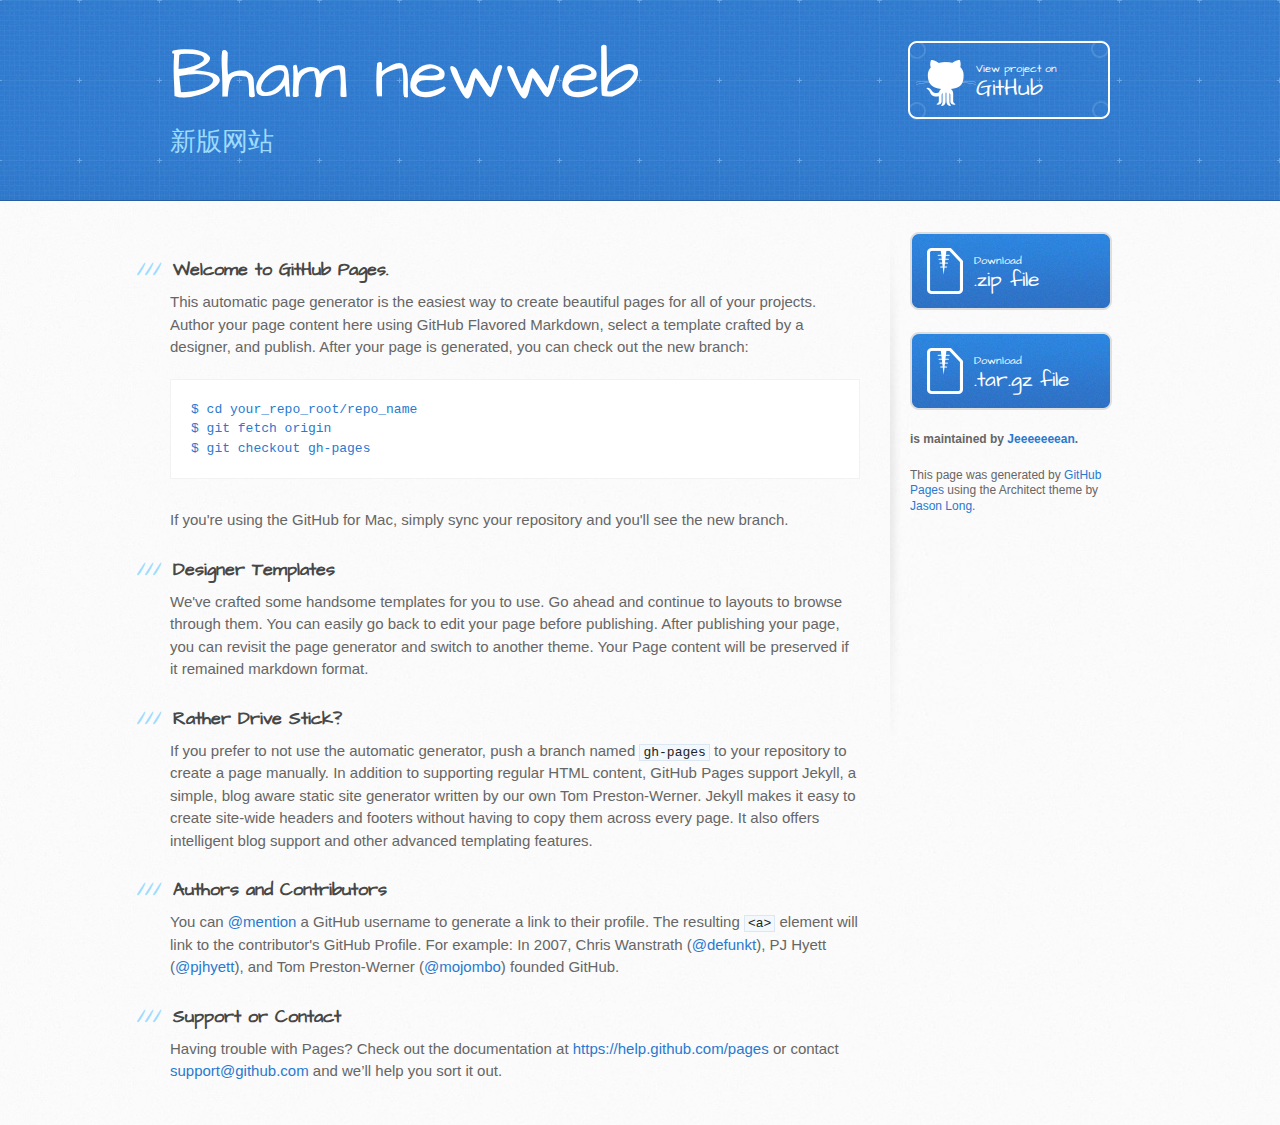
<file: index.html>
<!DOCTYPE html>
<html>
  <head>
    <meta charset='utf-8'>
    <meta http-equiv="X-UA-Compatible" content="chrome=1">
    <meta name="viewport" content="width=device-width, initial-scale=1, maximum-scale=1">
    <link href='https://fonts.googleapis.com/css?family=Architects+Daughter' rel='stylesheet' type='text/css'>
    <link rel="stylesheet" type="text/css" href="stylesheets/stylesheet.css" media="screen">
    <link rel="stylesheet" type="text/css" href="stylesheets/pygment_trac.css" media="screen">
    <link rel="stylesheet" type="text/css" href="stylesheets/print.css" media="print">

    <!--[if lt IE 9]>
    <script src="//html5shiv.googlecode.com/svn/trunk/html5.js"></script>
    <![endif]-->

    <title>Bham newweb by Jeeeeeeean</title>
  </head>

  <body>
    <header>
      <div class="inner">
        <h1>Bham newweb</h1>
        <h2>新版网站</h2>
        <a href="https://github.com/Jeeeeeeean/bham_newweb" class="button"><small>View project on</small> GitHub</a>
      </div>
    </header>

    <div id="content-wrapper">
      <div class="inner clearfix">
        <section id="main-content">
          <h3>
<a id="welcome-to-github-pages" class="anchor" href="#welcome-to-github-pages" aria-hidden="true"><span class="octicon octicon-link"></span></a>Welcome to GitHub Pages.</h3>

<p>This automatic page generator is the easiest way to create beautiful pages for all of your projects. Author your page content here using GitHub Flavored Markdown, select a template crafted by a designer, and publish. After your page is generated, you can check out the new branch:</p>

<pre><code>$ cd your_repo_root/repo_name
$ git fetch origin
$ git checkout gh-pages
</code></pre>

<p>If you're using the GitHub for Mac, simply sync your repository and you'll see the new branch.</p>

<h3>
<a id="designer-templates" class="anchor" href="#designer-templates" aria-hidden="true"><span class="octicon octicon-link"></span></a>Designer Templates</h3>

<p>We've crafted some handsome templates for you to use. Go ahead and continue to layouts to browse through them. You can easily go back to edit your page before publishing. After publishing your page, you can revisit the page generator and switch to another theme. Your Page content will be preserved if it remained markdown format.</p>

<h3>
<a id="rather-drive-stick" class="anchor" href="#rather-drive-stick" aria-hidden="true"><span class="octicon octicon-link"></span></a>Rather Drive Stick?</h3>

<p>If you prefer to not use the automatic generator, push a branch named <code>gh-pages</code> to your repository to create a page manually. In addition to supporting regular HTML content, GitHub Pages support Jekyll, a simple, blog aware static site generator written by our own Tom Preston-Werner. Jekyll makes it easy to create site-wide headers and footers without having to copy them across every page. It also offers intelligent blog support and other advanced templating features.</p>

<h3>
<a id="authors-and-contributors" class="anchor" href="#authors-and-contributors" aria-hidden="true"><span class="octicon octicon-link"></span></a>Authors and Contributors</h3>

<p>You can <a href="https://github.com/blog/821" class="user-mention">@mention</a> a GitHub username to generate a link to their profile. The resulting <code>&lt;a&gt;</code> element will link to the contributor's GitHub Profile. For example: In 2007, Chris Wanstrath (<a href="https://github.com/defunkt" class="user-mention">@defunkt</a>), PJ Hyett (<a href="https://github.com/pjhyett" class="user-mention">@pjhyett</a>), and Tom Preston-Werner (<a href="https://github.com/mojombo" class="user-mention">@mojombo</a>) founded GitHub.</p>

<h3>
<a id="support-or-contact" class="anchor" href="#support-or-contact" aria-hidden="true"><span class="octicon octicon-link"></span></a>Support or Contact</h3>

<p>Having trouble with Pages? Check out the documentation at <a href="https://help.github.com/pages">https://help.github.com/pages</a> or contact <a href="mailto:support@github.com">support@github.com</a> and we’ll help you sort it out.</p>
        </section>

        <aside id="sidebar">
          <a href="https://github.com/Jeeeeeeean/bham_newweb/zipball/master" class="button">
            <small>Download</small>
            .zip file
          </a>
          <a href="https://github.com/Jeeeeeeean/bham_newweb/tarball/master" class="button">
            <small>Download</small>
            .tar.gz file
          </a>

          <p class="repo-owner"><a href="https://github.com/Jeeeeeeean/bham_newweb"></a> is maintained by <a href="https://github.com/Jeeeeeeean">Jeeeeeeean</a>.</p>

          <p>This page was generated by <a href="https://pages.github.com">GitHub Pages</a> using the Architect theme by <a href="https://twitter.com/jasonlong">Jason Long</a>.</p>
        </aside>
      </div>
    </div>

  
  </body>
</html>
</file>
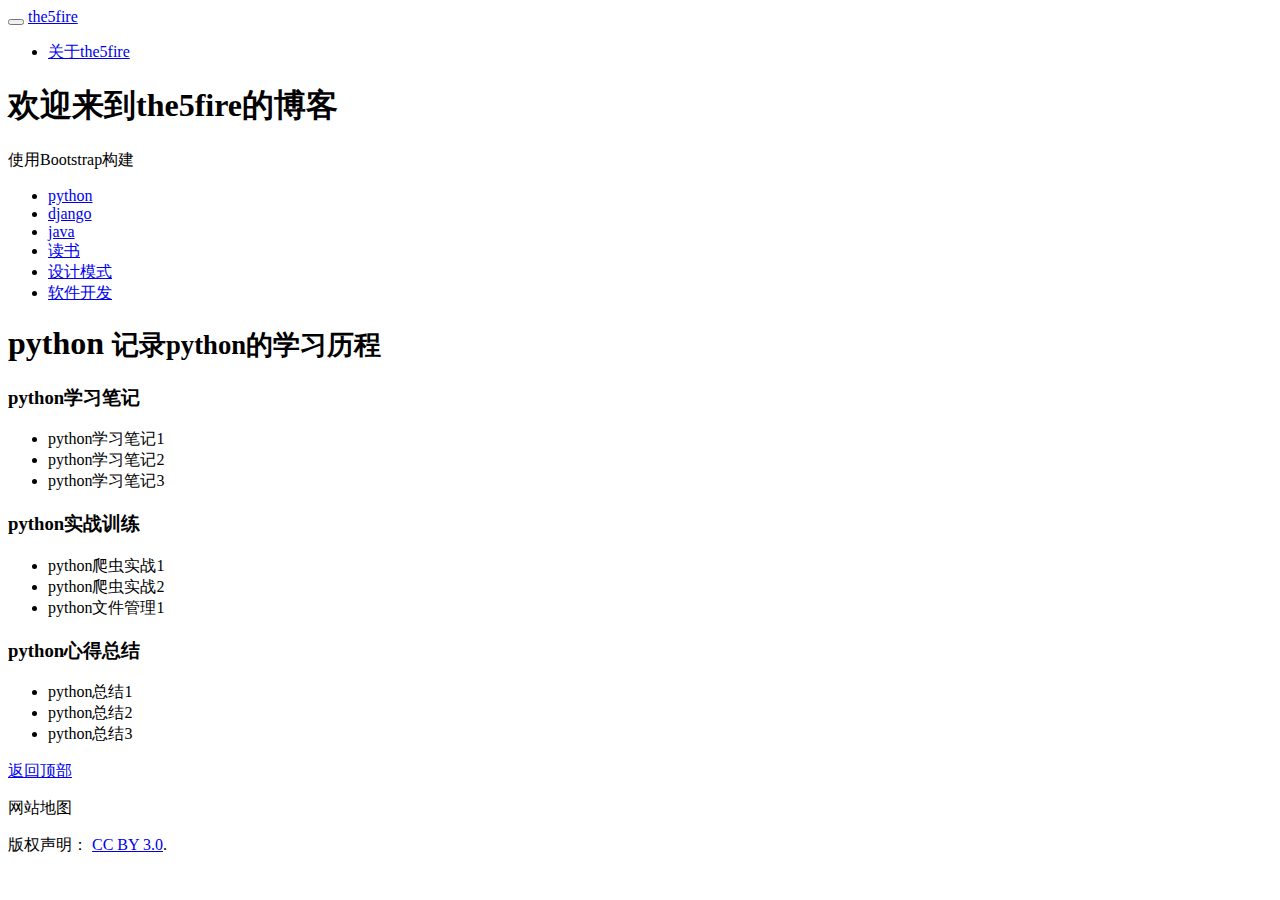
<file: html/bootstrap.html>
<!DOCTYPE html>
<html>
    <head>
        <meta http-equiv="Content-Type" content="text/html; charset=UTF-8">
        <title>Bootstrap Demo</title>
        <link href="http://twitter.github.com/bootstrap/assets/css/bootstrap.css" rel="stylesheet">
        <link href="http://twitter.github.com/bootstrap/assets/css/docs.css" rel="stylesheet">
    </head>
    <body>
        <div class="navbar navbar-fixed-top">
            <div class="navbar-inner">
                <div class="container">
                    <button type="button" class="btn btn-navbar" data-toggle="collapse" data-target=".nav-collapse">
                        <span class="icon-bar"></span>
                        <span class="icon-bar"></span>
                        <span class="icon-bar"></span>
                    </button>
                    <a class="brand" target="_blank" href="http://www.the5fire.net">the5fire</a>
                    <div class="nav-collapse collapse">
                        <ul class="nav">
                            <li class="">
                            <a href="http://www.the5fire.net/about" target="_blank">关于the5fire</a>
                            </li>
                        </ul>
                    </div>
                </div>
            </div>
        </div>
        <div class="container">
            <header class="jumbotron subhead" id="overview">
            <h1>欢迎来到the5fire的博客</h1>
            <p class="lead">使用Bootstrap构建</p>
            <div class="subnav">
                <ul class="nav nav-pills">
                    <li><a href="#">python</a></li>
                    <li><a href="#">django</a></li>
                    <li><a href="#">java</a></li>
                    <li><a href="#">读书</a></li>
                    <li><a href="#">设计模式</a></li>
                    <li><a href="#">软件开发</a></li>
                </ul>
            </div>
            </header>

            <section id="typography">
            <div class="page-header">
                <h1>python <small>记录python的学习历程</small></h1>
            </div>

            <!-- Headings & Paragraph Copy -->
            <div class="row">
                <div class="span4">
                    <h3>python学习笔记</h3>
                    <ul>
                        <li>python学习笔记1</li>
                        <li>python学习笔记2</li>
                        <li>python学习笔记3</li>
                    </ul>
                </div>
                <div class="span4">
                    <h3>python实战训练</h3>
                    <ul>
                        <li>python爬虫实战1</li>
                        <li>python爬虫实战2</li>
                        <li>python文件管理1</li>
                    </ul>
                </div>
                <div class="span4">
                    <h3>python心得总结</h3>
                    <ul>
                        <li>python总结1</li>
                        <li>python总结2</li>
                        <li>python总结3</li>
                    </ul>
                </div>
            </div>
            </section>
        </div>

        <div class="container">
            <footer class="footer">
            <p class="pull-right"><a href="#">返回顶部</a></p>
            <p>网站地图</p>
            <p>版权声明： <a href="http://creativecommons.org/licenses/by/3.0/">CC BY 3.0</a>.</p>
            </footer>
        </div>
    </body>
</html>
</file>
<file: stylesheets/pygment_trac.css>
.highlight  { background: #ffffff; }
.highlight .c { color: #999988; font-style: italic } /* Comment */
.highlight .err { color: #a61717; background-color: #e3d2d2 } /* Error */
.highlight .k { font-weight: bold } /* Keyword */
.highlight .o { font-weight: bold } /* Operator */
.highlight .cm { color: #999988; font-style: italic } /* Comment.Multiline */
.highlight .cp { color: #999999; font-weight: bold } /* Comment.Preproc */
.highlight .c1 { color: #999988; font-style: italic } /* Comment.Single */
.highlight .cs { color: #999999; font-weight: bold; font-style: italic } /* Comment.Special */
.highlight .gd { color: #000000; background-color: #ffdddd } /* Generic.Deleted */
.highlight .gd .x { color: #000000; background-color: #ffaaaa } /* Generic.Deleted.Specific */
.highlight .ge { font-style: italic } /* Generic.Emph */
.highlight .gr { color: #aa0000 } /* Generic.Error */
.highlight .gh { color: #999999 } /* Generic.Heading */
.highlight .gi { color: #000000; background-color: #ddffdd } /* Generic.Inserted */
.highlight .gi .x { color: #000000; background-color: #aaffaa } /* Generic.Inserted.Specific */
.highlight .go { color: #888888 } /* Generic.Output */
.highlight .gp { color: #555555 } /* Generic.Prompt */
.highlight .gs { font-weight: bold } /* Generic.Strong */
.highlight .gu { color: #800080; font-weight: bold; } /* Generic.Subheading */
.highlight .gt { color: #aa0000 } /* Generic.Traceback */
.highlight .kc { font-weight: bold } /* Keyword.Constant */
.highlight .kd { font-weight: bold } /* Keyword.Declaration */
.highlight .kn { font-weight: bold } /* Keyword.Namespace */
.highlight .kp { font-weight: bold } /* Keyword.Pseudo */
.highlight .kr { font-weight: bold } /* Keyword.Reserved */
.highlight .kt { color: #445588; font-weight: bold } /* Keyword.Type */
.highlight .m { color: #009999 } /* Literal.Number */
.highlight .s { color: #d14 } /* Literal.String */
.highlight .na { color: #008080 } /* Name.Attribute */
.highlight .nb { color: #0086B3 } /* Name.Builtin */
.highlight .nc { color: #445588; font-weight: bold } /* Name.Class */
.highlight .no { color: #008080 } /* Name.Constant */
.highlight .ni { color: #800080 } /* Name.Entity */
.highlight .ne { color: #990000; font-weight: bold } /* Name.Exception */
.highlight .nf { color: #990000; font-weight: bold } /* Name.Function */
.highlight .nn { color: #555555 } /* Name.Namespace */
.highlight .nt { color: #000080 } /* Name.Tag */
.highlight .nv { color: #008080 } /* Name.Variable */
.highlight .ow { font-weight: bold } /* Operator.Word */
.highlight .w { color: #bbbbbb } /* Text.Whitespace */
.highlight .mf { color: #009999 } /* Literal.Number.Float */
.highlight .mh { color: #009999 } /* Literal.Number.Hex */
.highlight .mi { color: #009999 } /* Literal.Number.Integer */
.highlight .mo { color: #009999 } /* Literal.Number.Oct */
.highlight .sb { color: #d14 } /* Literal.String.Backtick */
.highlight .sc { color: #d14 } /* Literal.String.Char */
.highlight .sd { color: #d14 } /* Literal.String.Doc */
.highlight .s2 { color: #d14 } /* Literal.String.Double */
.highlight .se { color: #d14 } /* Literal.String.Escape */
.highlight .sh { color: #d14 } /* Literal.String.Heredoc */
.highlight .si { color: #d14 } /* Literal.String.Interpol */
.highlight .sx { color: #d14 } /* Literal.String.Other */
.highlight .sr { color: #009926 } /* Literal.String.Regex */
.highlight .s1 { color: #d14 } /* Literal.String.Single */
.highlight .ss { color: #990073 } /* Literal.String.Symbol */
.highlight .bp { color: #999999 } /* Name.Builtin.Pseudo */
.highlight .vc { color: #008080 } /* Name.Variable.Class */
.highlight .vg { color: #008080 } /* Name.Variable.Global */
.highlight .vi { color: #008080 } /* Name.Variable.Instance */
.highlight .il { color: #009999 } /* Literal.Number.Integer.Long */

.type-csharp .highlight .k { color: #0000FF }
.type-csharp .highlight .kt { color: #0000FF }
.type-csharp .highlight .nf { color: #000000; font-weight: normal }
.type-csharp .highlight .nc { color: #2B91AF }
.type-csharp .highlight .nn { color: #000000 }
.type-csharp .highlight .s { color: #A31515 }
.type-csharp .highlight .sc { color: #A31515 }
</file>
<file: stylesheets/print.css>
html, body, div, span, applet, object, iframe,
h1, h2, h3, h4, h5, h6, p, blockquote, pre,
a, abbr, acronym, address, big, cite, code,
del, dfn, em, img, ins, kbd, q, s, samp,
small, strike, strong, sub, sup, tt, var,
b, u, i, center,
dl, dt, dd, ol, ul, li,
fieldset, form, label, legend,
table, caption, tbody, tfoot, thead, tr, th, td,
article, aside, canvas, details, embed,
figure, figcaption, footer, header, hgroup,
menu, nav, output, ruby, section, summary,
time, mark, audio, video {
  padding: 0;
  margin: 0;
  font: inherit;
  font-size: 100%;
  vertical-align: baseline;
  border: 0;
}
/* HTML5 display-role reset for older browsers */
article, aside, details, figcaption, figure,
footer, header, hgroup, menu, nav, section {
  display: block;
}
body {
  line-height: 1;
}
ol, ul {
  list-style: none;
}
blockquote, q {
  quotes: none;
}
blockquote:before, blockquote:after,
q:before, q:after {
  content: '';
  content: none;
}
table {
  border-spacing: 0;
  border-collapse: collapse;
}
body {
  font-family: 'Helvetica Neue', Helvetica, Arial, serif;
  font-size: 13px;
  line-height: 1.5;
  color: #000;
}

a {
  font-weight: bold;
  color: #d5000d;
}

header {
  padding-top: 35px;
  padding-bottom: 10px;
}

header h1 {
  font-size: 48px;
  font-weight: bold;
  line-height: 1.2;
  color: #303030;
  letter-spacing: -1px;
}

header h2 {
  font-size: 24px;
  font-weight: normal;
  line-height: 1.3;
  color: #aaa;
  letter-spacing: -1px;
}
#downloads {
  display: none;
}
#main_content {
  padding-top: 20px;
}

code, pre {
  margin-bottom: 30px;
  font-family: Monaco, "Bitstream Vera Sans Mono", "Lucida Console", Terminal;
  font-size: 12px;
  color: #222;
}

code {
  padding: 0 3px;
}

pre {
  padding: 20px;
  overflow: auto;
  border: solid 1px #ddd;
}
pre code {
  padding: 0;
}

ul, ol, dl {
  margin-bottom: 20px;
}


/* COMMON STYLES */

table {
  width: 100%;
  border: 1px solid #ebebeb;
}

th {
  font-weight: 500;
}

td {
  font-weight: 300;
  text-align: center;
  border: 1px solid #ebebeb;
}

form {
  padding: 20px;
  background: #f2f2f2;

}


/* GENERAL ELEMENT TYPE STYLES */

h1 {
  font-size: 2.8em;
}

h2 {
  margin-bottom: 8px;
  font-size: 22px;
  font-weight: bold;
  color: #303030;
}

h3 {
  margin-bottom: 8px;
  font-size: 18px;
  font-weight: bold;
  color: #d5000d;
}

h4 {
  font-size: 16px;
  font-weight: bold;
  color: #303030;
}

h5 {
  font-size: 1em;
  color: #303030;
}

h6 {
  font-size: .8em;
  color: #303030;
}

p {
  margin-bottom: 20px;
  font-weight: 300;
}

a {
  text-decoration: none;
}

p a {
  font-weight: 400;
}

blockquote {
  padding: 0 0 0 30px;
  margin-bottom: 20px;
  font-size: 1.6em;
  border-left: 10px solid #e9e9e9;
}

ul li {
  padding-left: 20px;
  list-style-position: inside;
  list-style: disc;
}

ol li {
  padding-left: 3px;
  list-style-position: inside;
  list-style: decimal;
}

dl dd {
  font-style: italic;
  font-weight: 100;
}

footer {
  padding-top: 20px;
  padding-bottom: 30px;
  margin-top: 40px;
  font-size: 13px;
  color: #aaa;
}

footer a {
  color: #666;
}

/* MISC */
.clearfix:after {
  display: block;
  height: 0;
  clear: both;
  visibility: hidden;
  content: '.';
}

.clearfix {display: inline-block;}
* html .clearfix {height: 1%;}
.clearfix {display: block;}
</file>
<file: stylesheets/stylesheet.css>
/*! normalize.css v3.0.2 | MIT License | git.io/normalize */

/**
 * 1. Set default font family to sans-serif.
 * 2. Prevent iOS text size adjust after orientation change, without disabling
 *    user zoom.
 */

html {
  font-family: sans-serif; /* 1 */
  -webkit-text-size-adjust: 100%; /* 2 */
  -ms-text-size-adjust: 100%; /* 2 */
}

/**
 * Remove default margin.
 */

body {
  margin: 0;
}

/* HTML5 display definitions
   ========================================================================== */

/**
 * Correct `block` display not defined for any HTML5 element in IE 8/9.
 * Correct `block` display not defined for `details` or `summary` in IE 10/11
 * and Firefox.
 * Correct `block` display not defined for `main` in IE 11.
 */

article,
aside,
details,
figcaption,
figure,
footer,
header,
hgroup,
main,
menu,
nav,
section,
summary {
  display: block;
}

/**
 * 1. Correct `inline-block` display not defined in IE 8/9.
 * 2. Normalize vertical alignment of `progress` in Chrome, Firefox, and Opera.
 */

audio,
canvas,
progress,
video {
  display: inline-block; /* 1 */
  vertical-align: baseline; /* 2 */
}

/**
 * Prevent modern browsers from displaying `audio` without controls.
 * Remove excess height in iOS 5 devices.
 */

audio:not([controls]) {
  display: none;
  height: 0;
}

/**
 * Address `[hidden]` styling not present in IE 8/9/10.
 * Hide the `template` element in IE 8/9/11, Safari, and Firefox < 22.
 */

[hidden],
template {
  display: none;
}

/* Links
   ========================================================================== */

/**
 * Remove the gray background color from active links in IE 10.
 */

a {
  background-color: transparent;
}

/**
 * Improve readability when focused and also mouse hovered in all browsers.
 */

a:active,
a:hover {
  outline: 0;
}

/* Text-level semantics
   ========================================================================== */

/**
 * Address styling not present in IE 8/9/10/11, Safari, and Chrome.
 */

abbr[title] {
  border-bottom: 1px dotted;
}

/**
 * Address style set to `bolder` in Firefox 4+, Safari, and Chrome.
 */

b,
strong {
  font-weight: bold;
}

/**
 * Address styling not present in Safari and Chrome.
 */

dfn {
  font-style: italic;
}

/**
 * Address variable `h1` font-size and margin within `section` and `article`
 * contexts in Firefox 4+, Safari, and Chrome.
 */

h1 {
  margin: 0.67em 0;
  font-size: 2em;
}

/**
 * Address styling not present in IE 8/9.
 */

mark {
  color: #000;
  background: #ff0;
}

/**
 * Address inconsistent and variable font size in all browsers.
 */

small {
  font-size: 80%;
}

/**
 * Prevent `sub` and `sup` affecting `line-height` in all browsers.
 */

sub,
sup {
  position: relative;
  font-size: 75%;
  line-height: 0;
  vertical-align: baseline;
}

sup {
  top: -0.5em;
}

sub {
  bottom: -0.25em;
}

/* Embedded content
   ========================================================================== */

/**
 * Remove border when inside `a` element in IE 8/9/10.
 */

img {
  border: 0;
}

/**
 * Correct overflow not hidden in IE 9/10/11.
 */

svg:not(:root) {
  overflow: hidden;
}

/* Grouping content
   ========================================================================== */

/**
 * Address margin not present in IE 8/9 and Safari.
 */

figure {
  margin: 1em 40px;
}

/**
 * Address differences between Firefox and other browsers.
 */

hr {
  height: 0;
  -moz-box-sizing: content-box;
  box-sizing: content-box;
}

/**
 * Contain overflow in all browsers.
 */

pre {
  overflow: auto;
}

/**
 * Address odd `em`-unit font size rendering in all browsers.
 */

code,
kbd,
pre,
samp {
  font-family: monospace, monospace;
  font-size: 1em;
}

/* Forms
   ========================================================================== */

/**
 * Known limitation: by default, Chrome and Safari on OS X allow very limited
 * styling of `select`, unless a `border` property is set.
 */

/**
 * 1. Correct color not being inherited.
 *    Known issue: affects color of disabled elements.
 * 2. Correct font properties not being inherited.
 * 3. Address margins set differently in Firefox 4+, Safari, and Chrome.
 */

button,
input,
optgroup,
select,
textarea {
  margin: 0; /* 3 */
  font: inherit; /* 2 */
  color: inherit; /* 1 */
}

/**
 * Address `overflow` set to `hidden` in IE 8/9/10/11.
 */

button {
  overflow: visible;
}

/**
 * Address inconsistent `text-transform` inheritance for `button` and `select`.
 * All other form control elements do not inherit `text-transform` values.
 * Correct `button` style inheritance in Firefox, IE 8/9/10/11, and Opera.
 * Correct `select` style inheritance in Firefox.
 */

button,
select {
  text-transform: none;
}

/**
 * 1. Avoid the WebKit bug in Android 4.0.* where (2) destroys native `audio`
 *    and `video` controls.
 * 2. Correct inability to style clickable `input` types in iOS.
 * 3. Improve usability and consistency of cursor style between image-type
 *    `input` and others.
 */

button,
html input[type="button"], /* 1 */
input[type="reset"],
input[type="submit"] {
  -webkit-appearance: button; /* 2 */
  cursor: pointer; /* 3 */
}

/**
 * Re-set default cursor for disabled elements.
 */

button[disabled],
html input[disabled] {
  cursor: default;
}

/**
 * Remove inner padding and border in Firefox 4+.
 */

button::-moz-focus-inner,
input::-moz-focus-inner {
  padding: 0;
  border: 0;
}

/**
 * Address Firefox 4+ setting `line-height` on `input` using `!important` in
 * the UA stylesheet.
 */

input {
  line-height: normal;
}

/**
 * It's recommended that you don't attempt to style these elements.
 * Firefox's implementation doesn't respect box-sizing, padding, or width.
 *
 * 1. Address box sizing set to `content-box` in IE 8/9/10.
 * 2. Remove excess padding in IE 8/9/10.
 */

input[type="checkbox"],
input[type="radio"] {
  box-sizing: border-box; /* 1 */
  padding: 0; /* 2 */
}

/**
 * Fix the cursor style for Chrome's increment/decrement buttons. For certain
 * `font-size` values of the `input`, it causes the cursor style of the
 * decrement button to change from `default` to `text`.
 */

input[type="number"]::-webkit-inner-spin-button,
input[type="number"]::-webkit-outer-spin-button {
  height: auto;
}

/**
 * 1. Address `appearance` set to `searchfield` in Safari and Chrome.
 * 2. Address `box-sizing` set to `border-box` in Safari and Chrome
 *    (include `-moz` to future-proof).
 */

input[type="search"] {
  -webkit-box-sizing: content-box; /* 2 */
  -moz-box-sizing: content-box;
  box-sizing: content-box;
  -webkit-appearance: textfield; /* 1 */
}

/**
 * Remove inner padding and search cancel button in Safari and Chrome on OS X.
 * Safari (but not Chrome) clips the cancel button when the search input has
 * padding (and `textfield` appearance).
 */

input[type="search"]::-webkit-search-cancel-button,
input[type="search"]::-webkit-search-decoration {
  -webkit-appearance: none;
}

/**
 * Define consistent border, margin, and padding.
 */

fieldset {
  padding: 0.35em 0.625em 0.75em;
  margin: 0 2px;
  border: 1px solid #c0c0c0;
}

/**
 * 1. Correct `color` not being inherited in IE 8/9/10/11.
 * 2. Remove padding so people aren't caught out if they zero out fieldsets.
 */

legend {
  padding: 0; /* 2 */
  border: 0; /* 1 */
}

/**
 * Remove default vertical scrollbar in IE 8/9/10/11.
 */

textarea {
  overflow: auto;
}

/**
 * Don't inherit the `font-weight` (applied by a rule above).
 * NOTE: the default cannot safely be changed in Chrome and Safari on OS X.
 */

optgroup {
  font-weight: bold;
}

/* Tables
   ========================================================================== */

/**
 * Remove most spacing between table cells.
 */

table {
  border-spacing: 0;
  border-collapse: collapse;
}

td,
th {
  padding: 0;
}

/* LAYOUT STYLES */
body {
  font-family: 'Helvetica Neue', Helvetica, Arial, serif;
  font-size: 15px;
  font-weight: 400;
  line-height: 1.5;
  color: #666;
  background: #fafafa url(../images/body-bg.jpg) 0 0 repeat;
}

p {
  margin-top: 0;
}

a {
  color: #2879d0;
}
a:hover {
  color: #2268b2;
}

header {
  padding-top: 40px;
  padding-bottom: 40px;
  font-family: 'Architects Daughter', 'Helvetica Neue', Helvetica, Arial, serif;
  background: #2e7bcf url(../images/header-bg.jpg) 0 0 repeat-x;
  border-bottom: solid 1px #275da1;
}

header h1 {
  width: 540px;
  margin-top: 0;
  margin-bottom: 0.2em;
  font-size: 72px;
  font-weight: normal;
  line-height: 1;
  color: #fff;
  letter-spacing: -1px;
}

header h2 {
  width: 540px;
  margin-top: 0;
  margin-bottom: 0;
  font-size: 26px;
  font-weight: normal;
  line-height: 1.3;
  color: #9ddcff;
  letter-spacing: 0;
}

.inner {
  position: relative;
  width: 940px;
  margin: 0 auto;
}

#content-wrapper {
  padding-top: 30px;
  border-top: solid 1px #fff;
}

#main-content {
  float: left;
  width: 690px;
}

#main-content img {
  max-width: 100%;
}

aside#sidebar {
  float: right;
  width: 200px;
  min-height: 504px;
  padding-left: 20px;
  font-size: 12px;
  line-height: 1.3;
  background: transparent url(../images/sidebar-bg.jpg) 0 0 no-repeat;
}

aside#sidebar p.repo-owner,
aside#sidebar p.repo-owner a {
  font-weight: bold;
}

#downloads {
  margin-bottom: 40px;
}

a.button {
  width: 134px;
  height: 58px;
  padding-top: 22px;
  padding-left: 68px;
  font-family: 'Architects Daughter', 'Helvetica Neue', Helvetica, Arial, serif;
  font-size: 23px;
  line-height: 1.2;
  color: #fff;
}
a.button small {
  display: block;
  font-size: 11px;
}
header a.button {
  position: absolute;
  top: 0;
  right: 0;
  background: transparent url(../images/github-button.png) 0 0 no-repeat;
}
aside a.button {
  display: block;
  width: 138px;
  padding-left: 64px;
  margin-bottom: 20px;
  font-size: 21px;
  background: transparent url(../images/download-button.png) 0 0 no-repeat;
}

code, pre {
  margin-bottom: 30px;
  font-family: Monaco, "Bitstream Vera Sans Mono", "Lucida Console", Terminal, monospace;
  font-size: 13px;
  color: #222;
}

code {
  padding: 0 3px;
  background-color: #f2f8fc;
  border: solid 1px #dbe7f3;
}

pre {
  padding: 20px;
  overflow: auto;
  text-shadow: none;
  background: #fff;
  border: solid 1px #f2f2f2;
}
pre code {
  padding: 0;
  color: #2879d0;
  background-color: #fff;
  border: none;
}

ul, ol, dl {
  margin-bottom: 20px;
}


/* COMMON STYLES */

hr {
  height: 0;
  margin-top: 1em;
  margin-bottom: 1em;
  border: 0;
  border-top: solid 1px #ddd;
}

table {
  width: 100%;
  border: 1px solid #ebebeb;
}

th {
  font-weight: 500;
}

td {
  font-weight: 300;
  text-align: center;
  border: 1px solid #ebebeb;
}

form {
  padding: 20px;
  background: #f2f2f2;

}


/* GENERAL ELEMENT TYPE STYLES */

#main-content h1 {
  margin-top: 0;
  margin-bottom: 0;
  font-family: 'Architects Daughter', 'Helvetica Neue', Helvetica, Arial, serif;
  font-size: 2.8em;
  font-weight: normal;
  color: #474747;
  text-indent: 6px;
  letter-spacing: -1px;
}

#main-content h1:before {
  padding-right: 0.3em;
  margin-left: -0.9em;
  color: #9ddcff;
  content: "/";
}

#main-content h2 {
  margin-bottom: 8px;
  font-family: 'Architects Daughter', 'Helvetica Neue', Helvetica, Arial, serif;
  font-size: 22px;
  font-weight: bold;
  color: #474747;
  text-indent: 4px;
}
#main-content h2:before {
  padding-right: 0.3em;
  margin-left: -1.5em;
  content: "//";
  color: #9ddcff;
}

#main-content h3 {
  margin-top: 24px;
  margin-bottom: 8px;
  font-family: 'Architects Daughter', 'Helvetica Neue', Helvetica, Arial, serif;
  font-size: 18px;
  font-weight: bold;
  color: #474747;
  text-indent: 3px;
}

#main-content h3:before {
  padding-right: 0.3em;
  margin-left: -2em;
  content: "///";
  color: #9ddcff;
}

#main-content h4 {
  margin-bottom: 8px;
  font-family: 'Architects Daughter', 'Helvetica Neue', Helvetica, Arial, serif;
  font-size: 15px;
  font-weight: bold;
  color: #474747;
  text-indent: 3px;
}

h4:before {
  padding-right: 0.3em;
  margin-left: -2.8em;
  content: "////";
  color: #9ddcff;
}

#main-content h5 {
  margin-bottom: 8px;
  font-family: 'Architects Daughter', 'Helvetica Neue', Helvetica, Arial, serif;
  font-size: 14px;
  color: #474747;
  text-indent: 3px;
}
h5:before {
  padding-right: 0.3em;
  margin-left: -3.2em;
  content: "/////";
  color: #9ddcff;
}

#main-content h6 {
  margin-bottom: 8px;
  font-family: 'Architects Daughter', 'Helvetica Neue', Helvetica, Arial, serif;
  font-size: .8em;
  color: #474747;
  text-indent: 3px;
}
h6:before {
  padding-right: 0.3em;
  margin-left: -3.7em;
  content: "//////";
  color: #9ddcff;
}

p {
  margin-bottom: 20px;
}

a {
  text-decoration: none;
}

p a {
  font-weight: 400;
}

blockquote {
  padding: 0 0 0 30px;
  margin-bottom: 20px;
  font-size: 1.6em;
  border-left: 10px solid #e9e9e9;
}

ul {
  list-style-position: inside;
  list-style: disc;
  padding-left: 20px;
}

ol {
  list-style-position: inside;
  list-style: decimal;
  padding-left: 3px;
}

dl dd {
  font-style: italic;
  font-weight: 100;
}

footer {
  padding-top: 20px;
  padding-bottom: 30px;
  margin-top: 40px;
  font-size: 13px;
  color: #aaa;
  background: transparent url('../images/hr.png') 0 0 no-repeat;
}

footer a {
  color: #666;
}
footer a:hover {
  color: #444;
}

/* MISC */
.clearfix:after {
  display: block;
  height: 0;
  clear: both;
  visibility: hidden;
  content: '.';
}

.clearfix {display: inline-block;}
* html .clearfix {height: 1%;}
.clearfix {display: block;}

/* #Media Queries
================================================== */

/* Smaller than standard 960 (devices and browsers) */
@media only screen and (max-width: 959px) { }

/* Tablet Portrait size to standard 960 (devices and browsers) */
@media only screen and (min-width: 768px) and (max-width: 959px) {
  .inner {
    width: 740px;
  }
  header h1, header h2 {
    width: 340px;
  }
  header h1 {
    font-size: 60px;
  }
  header h2 {
    font-size: 30px;
  }
  #main-content {
    width: 490px;
  }
  #main-content h1:before,
  #main-content h2:before,
  #main-content h3:before,
  #main-content h4:before,
  #main-content h5:before,
  #main-content h6:before {
    padding-right: 0;
    margin-left: 0;
    content: none;
  }
}

/* All Mobile Sizes (devices and browser) */
@media only screen and (max-width: 767px) {
  .inner {
    width: 93%;
  }
  header {
    padding: 20px 0;
  }
  header .inner {
    position: relative;
  }
  header h1, header h2 {
    width: 100%;
  }
  header h1 {
    font-size: 48px;
  }
  header h2 {
    font-size: 24px;
  }
  header a.button {
    position: relative;
    display: inline-block;
    width: auto;
    height: auto;
    padding: 5px 10px;
    margin-top: 15px;
    font-size: 13px;
    line-height: 1;
    color: #2879d0;
    text-align: center;
    background-color: #9ddcff;
    background-image: none;
    border-radius: 5px;
    -moz-border-radius: 5px;
    -webkit-border-radius: 5px;
  }
  header a.button small {
    display: inline;
    font-size: 13px;
  }
  #main-content,
  aside#sidebar {
    float: none;
    width: 100% ! important;
  }
  aside#sidebar {
    min-height: 0;
    padding: 20px 0;
    margin-top: 20px;
    background-image: none;
    border-top: solid 1px #ddd;
  }
  aside#sidebar a.button {
    display: none;
  }
  #main-content h1:before,
  #main-content h2:before,
  #main-content h3:before,
  #main-content h4:before,
  #main-content h5:before,
  #main-content h6:before {
    padding-right: 0;
    margin-left: 0;
    content: none;
  }
}

/* Mobile Landscape Size to Tablet Portrait (devices and browsers) */
@media only screen and (min-width: 480px) and (max-width: 767px) { }

/* Mobile Portrait Size to Mobile Landscape Size (devices and browsers) */
@media only screen and (max-width: 479px) { }
</file>
